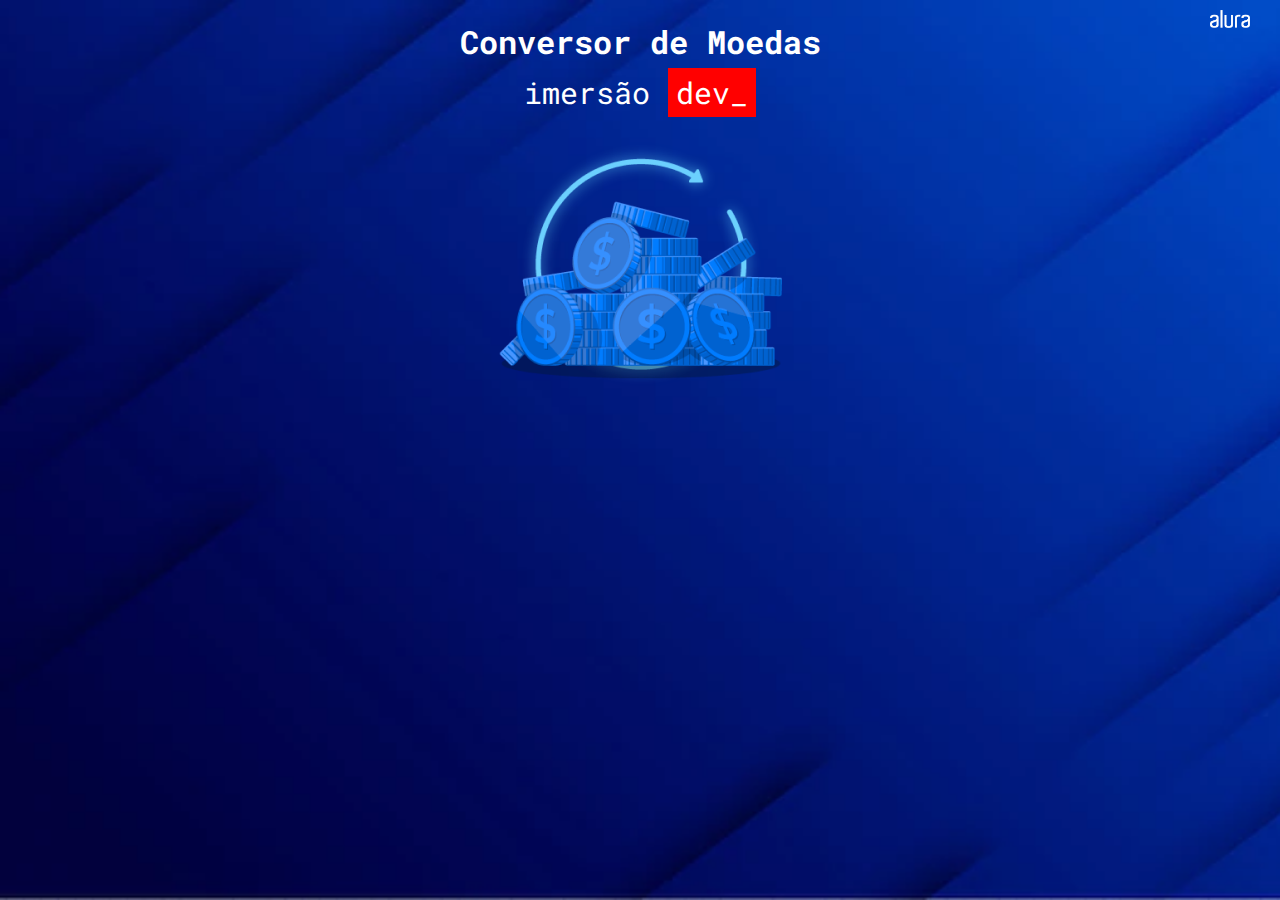
<file: PORTFÓLIO/Conversor de moedas/index.html>
<!DOCTYPE html>
<html lang="pt-br">
  <head>
    <link rel="preconnect" href="https://fonts.googleapis.com" />
    <link rel="preconnect" href="https://fonts.gstatic.com" crossorigin />
    <link
      href="https://fonts.googleapis.com/css2?family=Roboto+Mono&display=swap"
      rel="stylesheet"
    />

    <meta charset="UTF-8" />
    <meta http-equiv="X-UA-Compatible" content="IE=edge" />
    <meta name="viewport" content="width=device-width, initial-scale=1.0" />
    <link rel="stylesheet" href="stilo.css" />
    <title>Conversor de Moedas</title>
  </head>
  <body>
    <div class="container">
      <h1 class="titulo-pagina">Conversor de Moedas</h1>
      <p>imersão <span>dev_</span></p>
    </div>
    <a href="https://alura.com.br/" target="_blank">
      <img src="img/logo-branco.png" alt="" class="logo-alura" />
      <img src="img/Conversão+1.png" alt="" />
    </a>
    <script src="script.js"></script>
  </body>
</html>
</file>
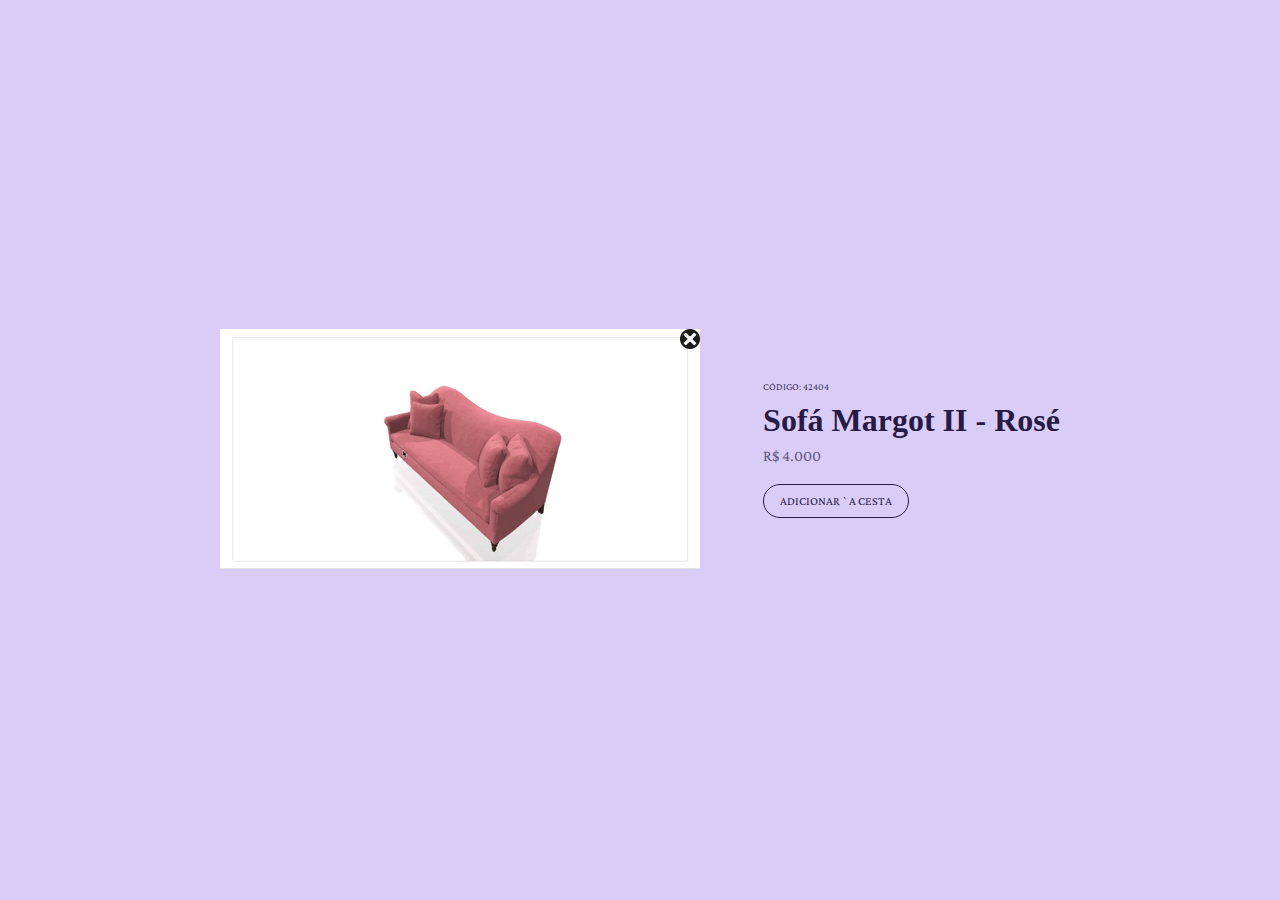
<file: PORTFÓLIO/mini-loja-sofá/index.html>
<!DOCTYPE html>
<html lang="pt-br" class="animated">
<head>
     
    <link rel="preconnect" href="https://fonts.googleapis.com">
    <link rel="preconnect" href="https://fonts.gstatic.com" crossorigin>
    <link href="https://fonts.googleapis.com/css2?family=Crimson+Pro:wght@400;600&display=swap" rel="stylesheet">


    <meta charset="UTF-8">
    <meta http-equiv="X-UA-Compatible" content="IE=edge">
    <meta name="viewport" content="width=device-width, initial-scale=1.0">
    <title>Document</title>
    <link rel="stylesheet" href="stile.css">
</head>
<body>
    <div id="app">
        <div id="product-image">

            <button id="btn-360" onclick="toggle()">
                <img src="img/360.png" alt="click no botão" width="40px">
            </button>

            <button id="btn-close" onclick="toggle()">
                <img src="img/black-close-icon-3.png" alt="" width="20px">
            </button>

            <img id="static" src="img/sofa3.png" alt="" width="300px">

            <img id="animated" src="img/couch 360 degree view.gif" alt="">
            
        </div>
        <div id="product-details">
            <h4>CÓDIGO: 42404</h4>
            <h1>Sofá Margot II - Rosé</h1>
            <p>R$ 4.000</p>
            <button>ADICIONAR `A CESTA</button>
        </div>
    </div>

    <script>
        function toggle(){
            document.documentElement.classList.toggle('animated')
        }
    </script>
</body>
</html>
</file>
<file: PORTFÓLIO/Conversor de moedas/stilo.css>
*{
  margin: 0;
  padding: 0;
  box-sizing: border-box;
}

body{
  font-family: 'Roboto Mono', monospace;
  text-align: center;
  background-image: url(./img/fundo-abstrato-azul_1393-339.webp) ;
  background-color: #000000;
  background-size: cover;
  background-position: center top;
  background-repeat: no-repeat;
  height: 100vh;
}

.container{
  text-align: center;
  padding: 20px;
}

.titulo-pagina{
  color: #ffffff;
  margin: 0 0 10px;
}

p{
  color: #ffffff;
  margin: 5px;
  font-size: 30px;
}

.logo-alura{
  width: 40px;
  position: absolute;
  top: 10px;
  right: 10px;
  color: white;
  
}

body img{
  margin: 0 20px;
}

img{
  max-height: 450px;
}

p span{
  padding: 5px 8px;
  background-color: red;
}
</file>
<file: PORTFÓLIO/mini-loja-sofá/stile.css>
*{
    margin: 0;
    padding: 0;
    box-sizing: border-box;
}


:root{
    --bg-color: #d9cdf7;
    --text-color: #271a45 ;
}

body{
    background-color: var(--bg-color);
    height: 100vh;
    display: grid;
    place-content: center;
}

body *{
    color: var(--text-color);
    font-family: 'Crimson Pro', serif;
    line-height: 100%;
}

#btn-close,
#animated{
    display: none;
}

#app{
    display: flex;
    align-items: center;
    gap: 63px;
}

#product-image{
   
    position: relative;
}

#product-image button{
    position: absolute;
    right: 0;

    background-color: transparent;
    border: 0;
    cursor: pointer;
}

h4{
   font-weight: 300; 
   font-size: 10px;
  
}

h1{
    
    font-family: 'Crimson Text', serif;
    font-weight: 600;
    font-size: 32px;
    margin-top: 12px;
}

p{
    margin-top: 12px;
    opacity: .67;
}

#product-details button{
    font-size: 12px;
    line-height: 16px;
    padding: 8px 16px;
    border: 0.5px solid #271a45;
    border-radius: 999px;

    background: transparent;

    margin-top: 20px;
    cursor: pointer;
    
}


html.animated #btn-360,
html.animated #static{
    display: none;
}


html.animated button#btn-close,
html.animated img#animated{
    display: initial;
}
</file>
